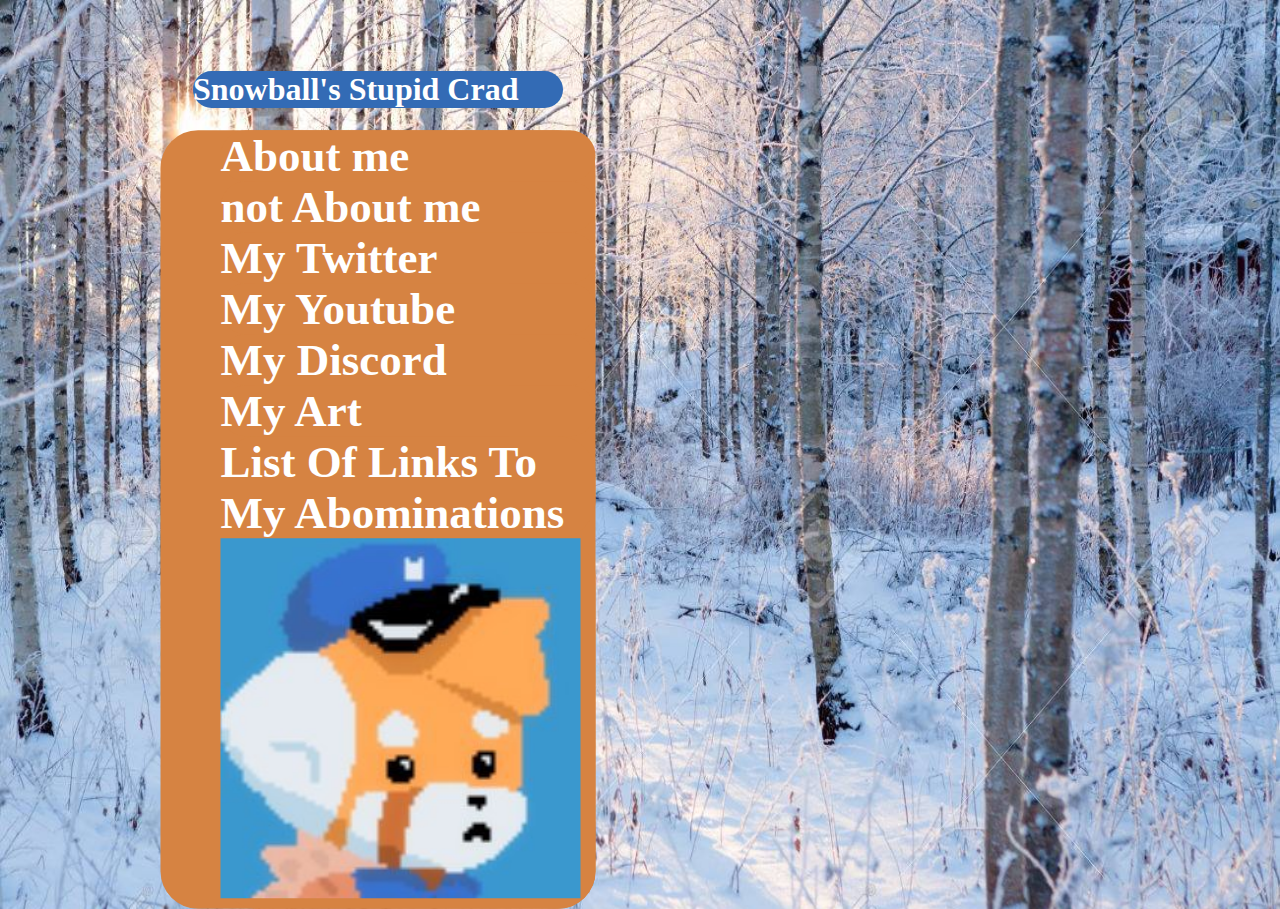
<file: index.html>
<!DOCTYPE html>
<html lang="en">
<head>
    <meta charset="UTF-8">
    <meta name="viewport" content="width=device-width, initial-scale=1.0">
    <title>My Stupid Card V2</title>
    <link rel="icon" type="image/x-icon" href="favicon.ico">
    <link rel="stylesheet" href="css.css">
</head>
<body>
    <h1 style="transform: translate(185px, 50px);">Snowball's Stupid Crad</h1>
    <ul>
        <li><a href="aboutme.html">About me</a></li>
        <li><a href="https://www.youtube.com/watch?v=uIws4vESLNQ" target="_blank">not About me</a></li>
        <li><a href="https://twitter.com/NotCoolSnowball" target="_blank">My Twitter</a></li>
        <li><a href="https://www.youtube.com/@NotCoolSnowball" target="_blank">My Youtube</a></li>
        <li><a href="discord.html">My Discord</a></li>
        <li><a href="art.html">My Art</a></li>
        <li><a href="Links.html">List Of Links To My Abominations</a></li>
        <li><a href="https://en.wikipedia.org/wiki/Testicular_torsion" target="_blank"><img src="fugning image.jpg"></a></li>
    </ul>
</body>
</html>
</file>
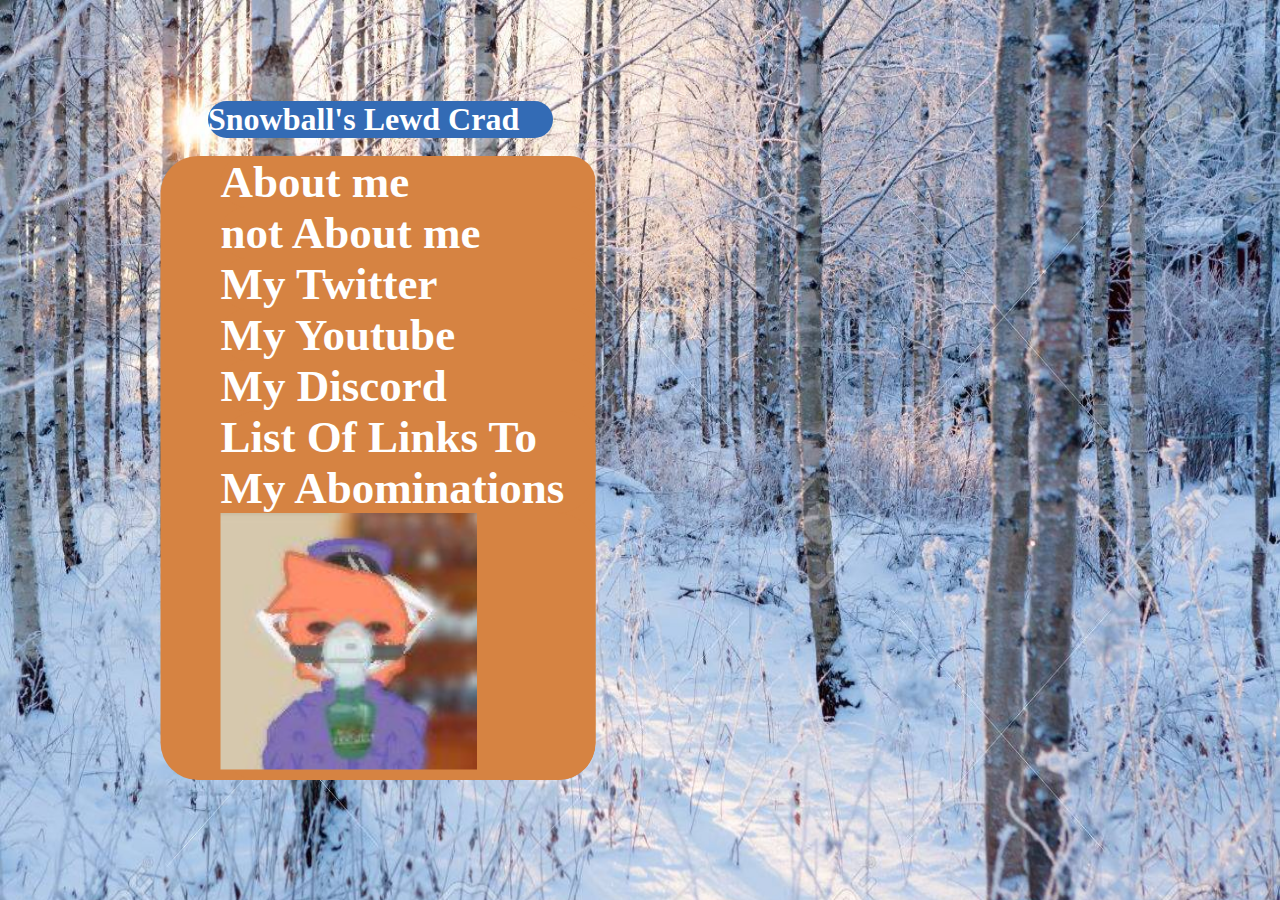
<file: Sperma/index.html>
<!DOCTYPE html>
<html lang="en">
<head>
    <meta charset="UTF-8">
    <meta name="viewport" content="width=device-width, initial-scale=1.0">
    <title>My Lewd Card V2</title>
    <link rel="icon" type="image/x-icon" href="favicon.ico">
    <link rel="stylesheet" href="css.css">
</head>
<body>
    <h1>Snowball's Lewd Crad</h1>
    <ul>
        <li><a href="aboutme.html">About me</a></li>
        <li><a href="https://www.youtube.com/watch?v=uIws4vESLNQ" target="_blank">not About me</a></li>
        <li><a href="https://twitter.com/NotCoolSnowball" target="_blank">My Twitter</a></li>
        <li><a href="https://www.youtube.com/@NotCoolSnowball" target="_blank">My Youtube</a></li>
        <li><a href="discord.html">My Discord</a></li>
        <li><a href="Links.html">List Of Links To My Abominations</a></li>
        <li><a href="https://en.wikipedia.org/wiki/Testicular_torsion" target="_blank"><img src="130829390.jpeg"></a></li>
    </ul>
</body>
</html>
</file>
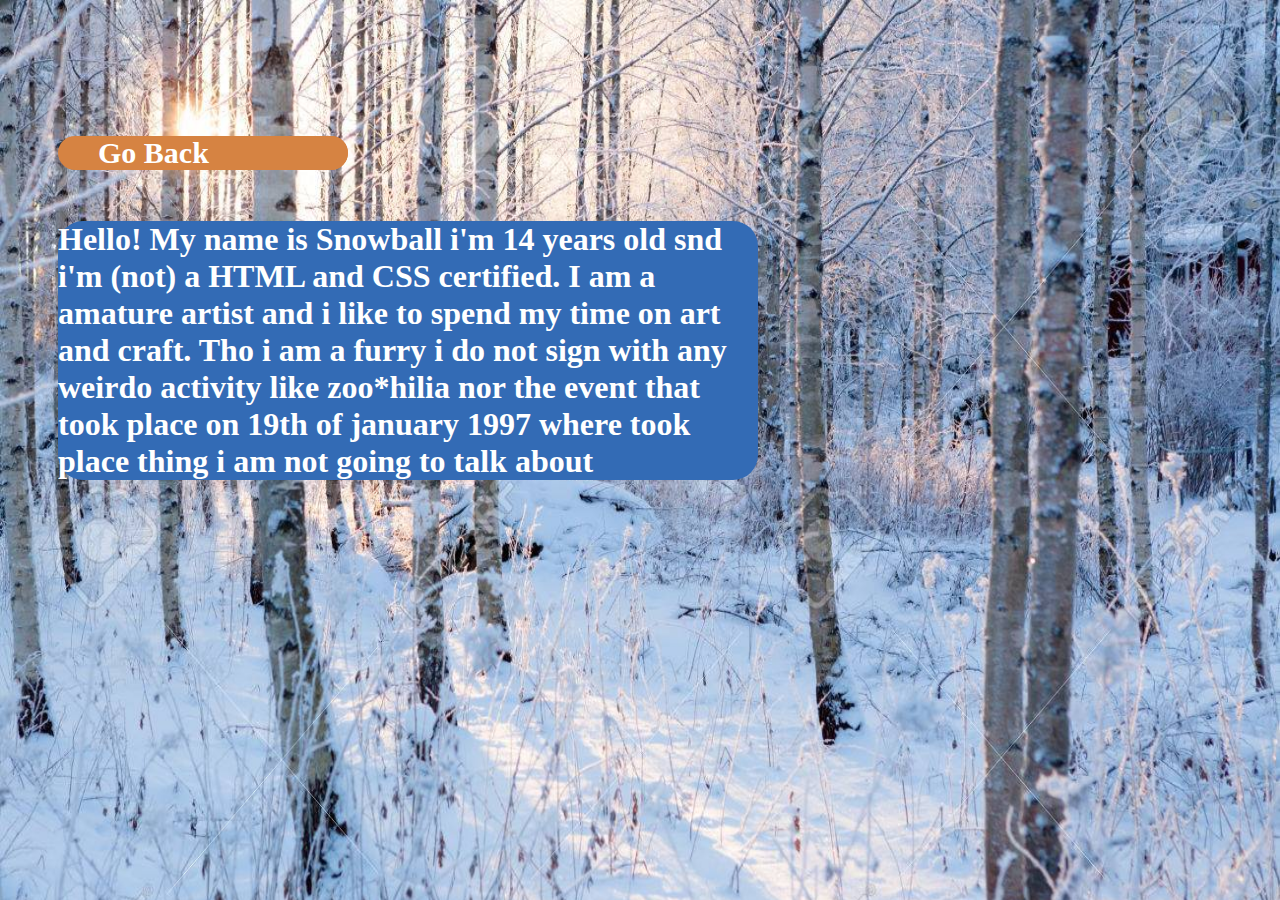
<file: aboutme.html>
<!DOCTYPE html>
<html lang="en">
<head>
    <meta charset="UTF-8">
    <meta name="viewport" content="width=device-width, initial-scale=1.0">
    <title>About Me</title>
    <link rel="icon" type="image/x-icon" href="favicon.ico">
    <link rel="stylesheet" href="css.css">
</head>
<body>
    <ul style="transform: translate(50px, 120px);">
        <li><a href="index.html">Go Back</a></li>
    </ul>
    <h1 style="transform: translate(50px, 150px); width: 700px;">   Hello! My name is Snowball i'm 14 years old snd i'm (not) a HTML and CSS certified. I am a amature artist and i like to spend my time on art and craft. Tho i am a furry i do not sign with any weirdo activity like zoo*hilia nor the event that took place on 19th of january 1997 where took place thing i am not going to talk about</h1>
</body>
</html>
</file>
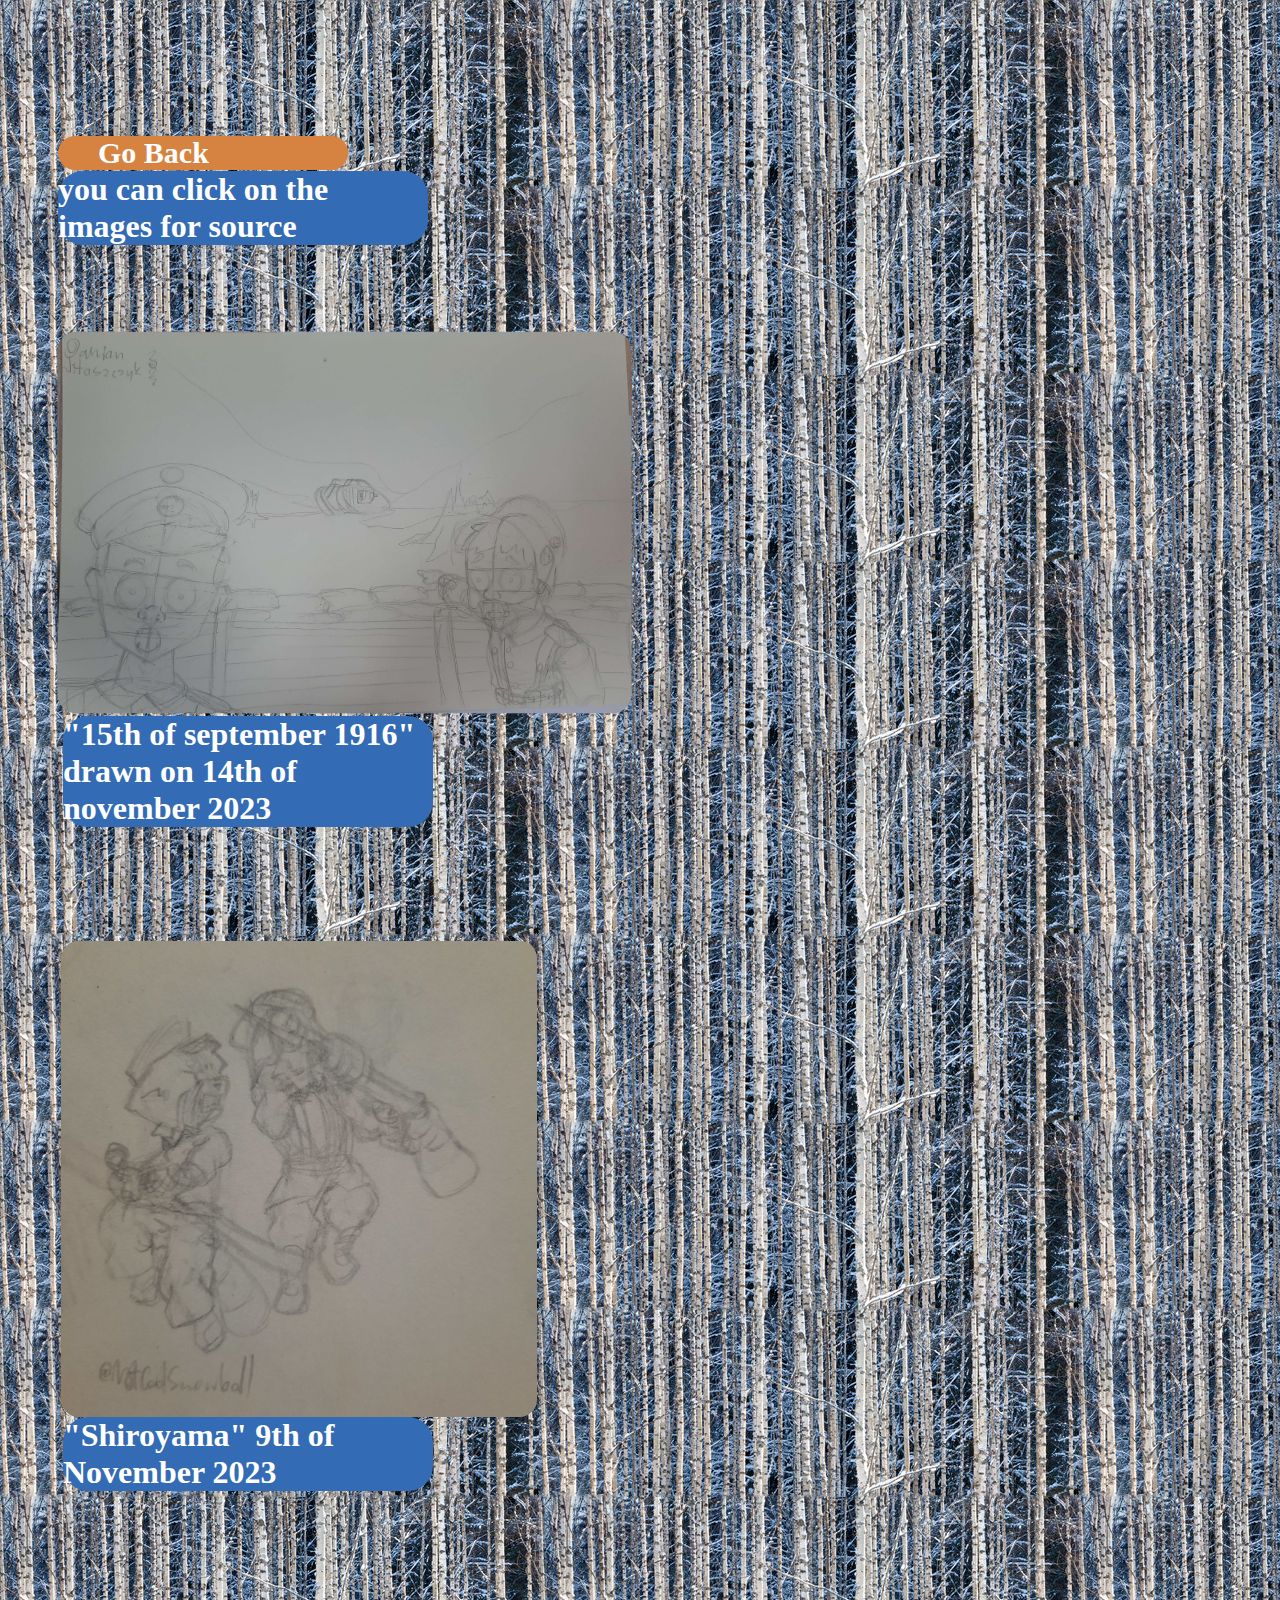
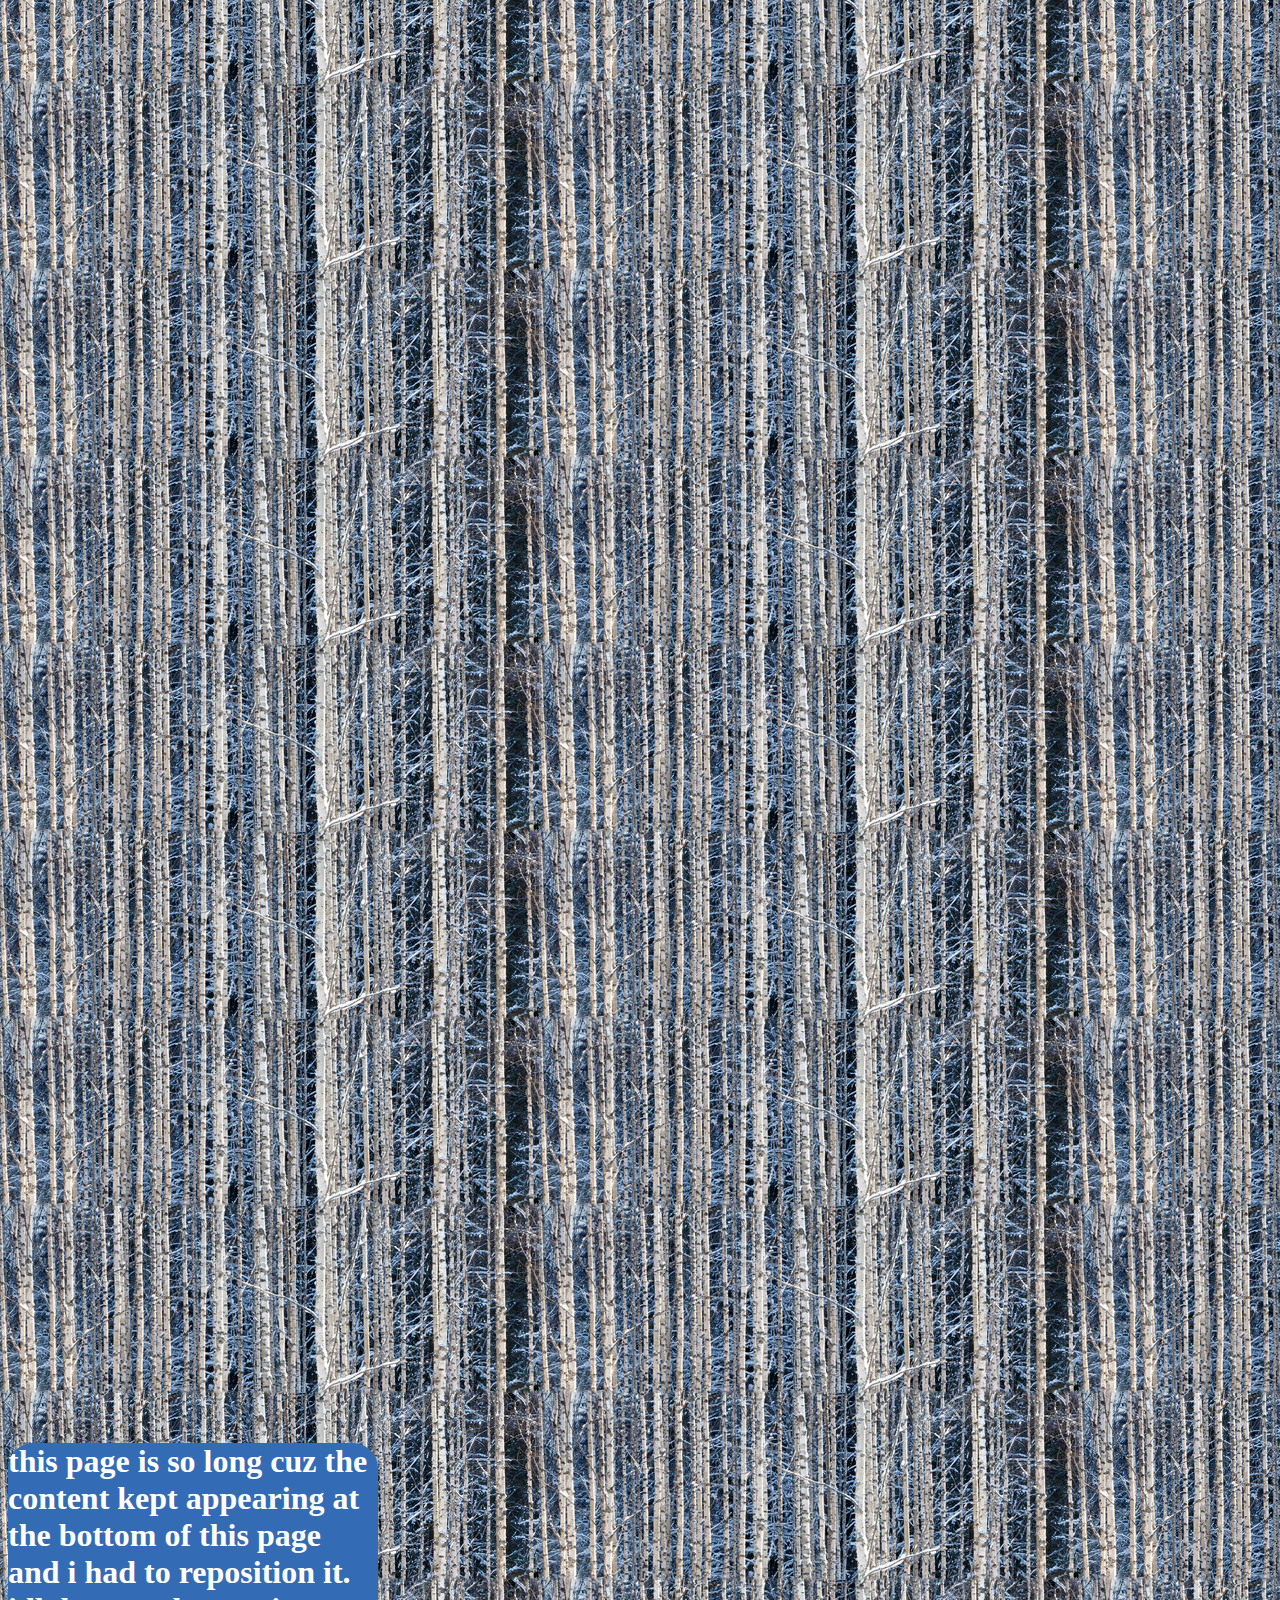
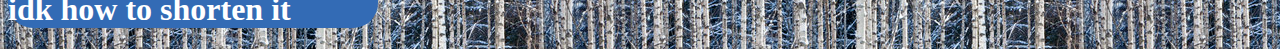
<file: art.html>
<!DOCTYPE html>
<html lang="en">
<head>
    <meta charset="UTF-8">
    <meta name="viewport" content="width=device-width, initial-scale=1.0">
    <title>My Art</title>
    <link rel="icon" type="image/x-icon" href="favicon.ico">
    <link rel="stylesheet" href="css.css">
    <style>
        body {
        background-color: #336bb5;
        background-image: url(repeat.png);
        background-repeat: repeat;
        background-size: auto, 969px;
    }
    </style>
</head>
<body>
    <ul style="transform: translate(50px, 120px);">
        <li><a href="index.html">Go Back</a></li>
    </ul>
    <h1 style="transform: translate(50px, 100px);">you can click on the images for source</h1>
    <A href="https://twitter.com/NotCoolSnowball/status/1724516100308635759/photo/1" target="_blank"><img style="transform: scale(0.2) translate(-5500px, -3000px); border-radius: 100px;" src="F-62LxCXkAANzLI.png"></A>
    <h1 style="transform: translate(55px, -1390px);">"15th of september 1916" drawn on 14th of november 2023</h1>
    <A href="https://twitter.com/NotCoolSnowball/status/1722490373770006971?t=_EyUuTh4TkEiJLqKGxnSKw&s=19" target="_blank"><img style="transform: scale(0.7) translate(-70px, -2000px); border-radius: 25px;" src="F-eD3czXsAAM2EM.png"></A>
    <h1 style="transform: translate(55px, -1530px);">"Shiroyama" 9th of November 2023</h1>

    <h1>this page is so long cuz the content kept appearing at the bottom of this page and i had to reposition it. idk how to shorten it</h1>

</body>
</html>
</file>
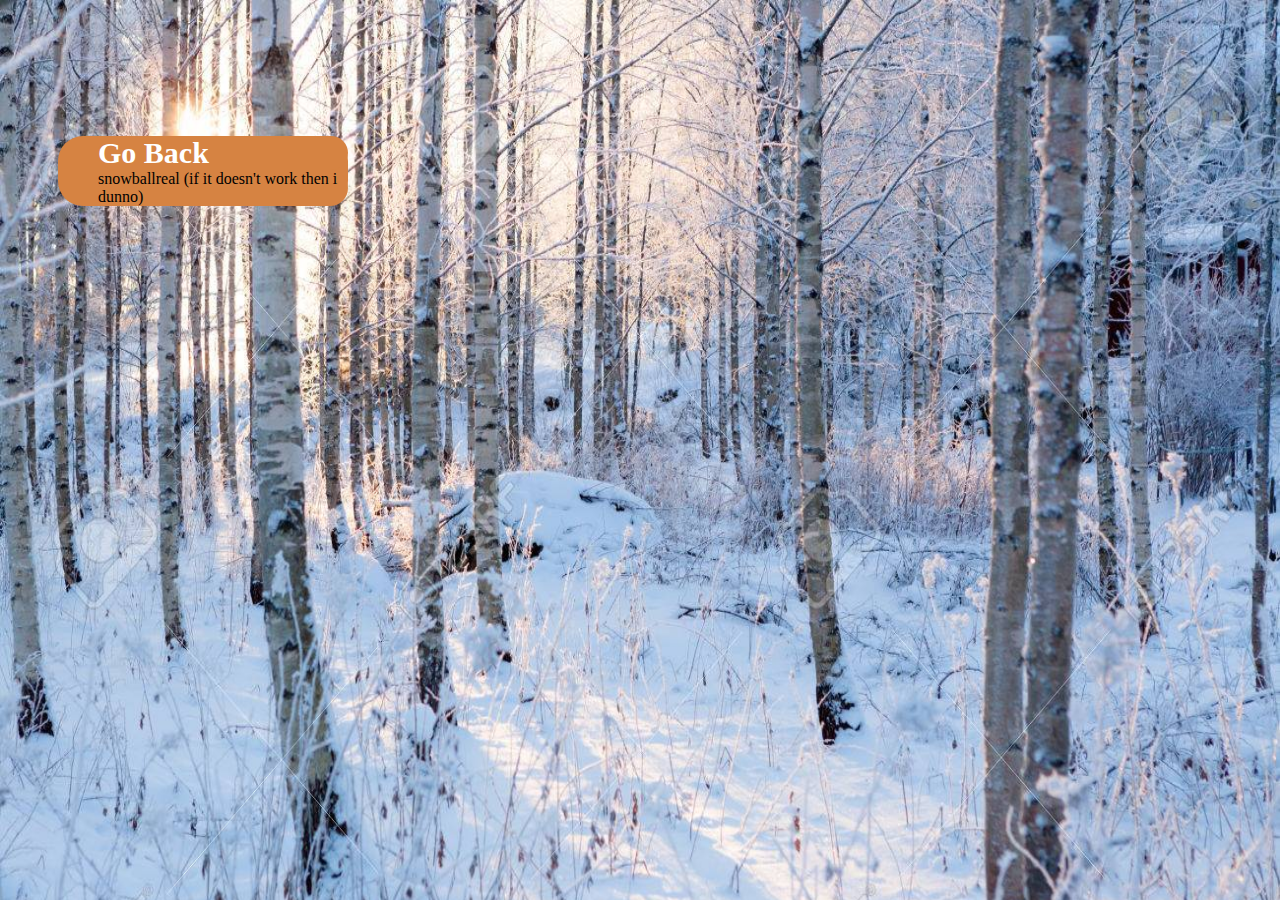
<file: discord.html>
<!DOCTYPE html>
<html lang="en">
<head>
    <meta charset="UTF-8">
    <meta name="viewport" content="width=device-width, initial-scale=1.0">
    <title>My Discord</title>
    <link rel="icon" type="image/x-icon" href="favicon.ico">
    <link rel="stylesheet" href="css.css">
</head>
<body>
    <ul style="transform: translate(50px, 120px);">
        <li><a href="index.html">Go Back</a></li>
        <li>snowballreal (if it doesn't work then i dunno)</li>
    </ul>
</body>
</html>
</file>
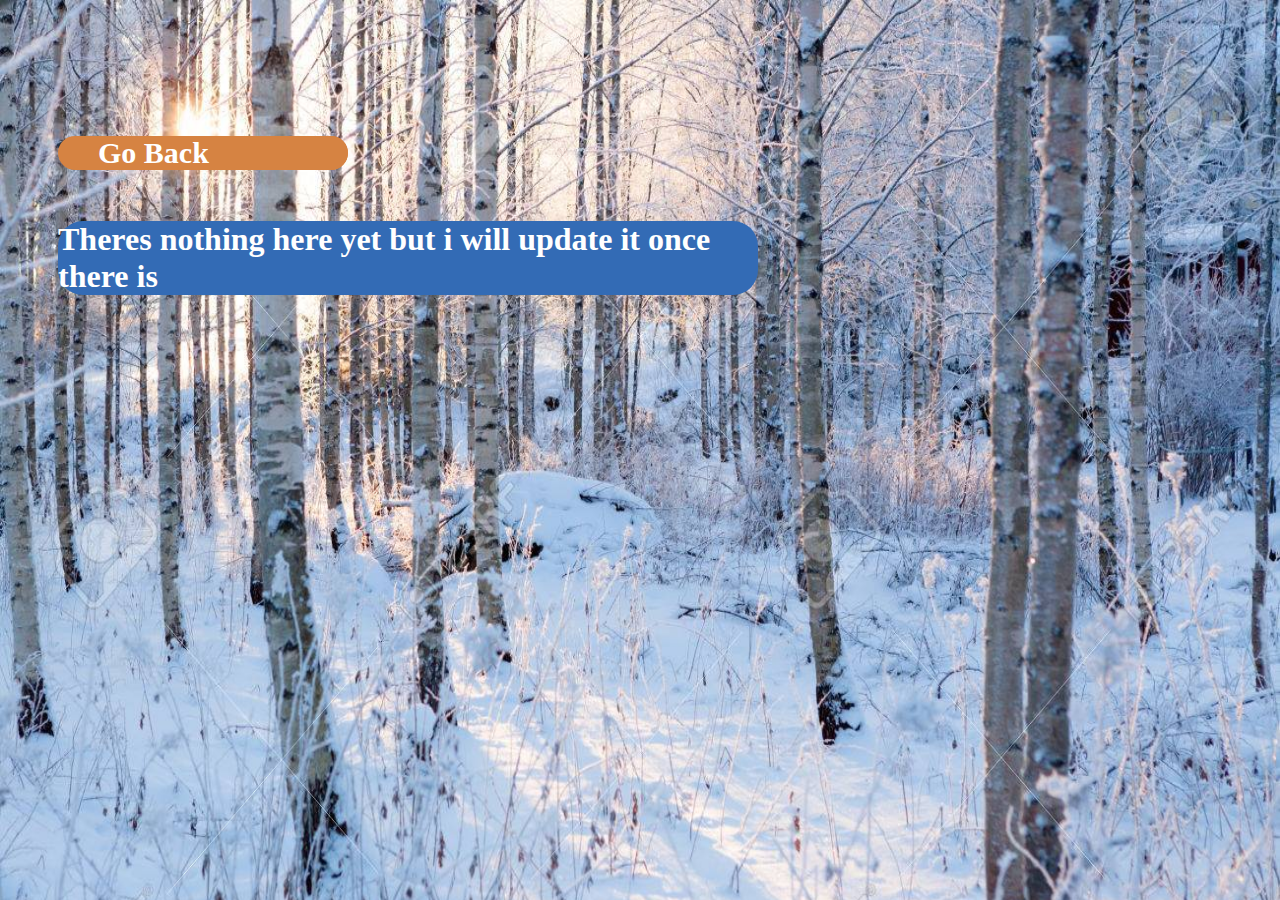
<file: Links.html>
<!DOCTYPE html>
<html lang="en">
<head>
    <meta charset="UTF-8">
    <meta name="viewport" content="width=device-width, initial-scale=1.0">
    <title>Links</title>
    <link rel="icon" type="image/x-icon" href="favicon.ico">
    <link rel="stylesheet" href="css.css">
</head>
<body>
    <ul style="transform: translate(50px, 120px);">
        <li><a href="index.html">Go Back</a></li>
    </ul>
	<h1 style="transform: translate(50px, 150px); width: 700px;">Theres nothing here yet but i will update it once there is</h1>
</body>
</html>
</file>
<file: css.css>
body {
    background-color: #336bb5;
    background-image: url(35165738-snowy-birch-forest-at-winter-and-warm-sun-light.jpg);
    background-repeat: no-repeat;
    background-size: 100% 1000px;
}

h1 {
    color: white;
    font-family: "comic sans ms";
    background-color: #336bb5;
    border-radius: 25px;
    width: 370px;
}

ul {
    list-style: none;
    background-color: #d68342;
    width: 250px;
    border-radius: 25px;
    transform: scale(1.5) translate(150px, 120px);
}

.scaled {
    transform: scale(0.2);
}

li {
    padding: right;
    display: block;
    background-color: #d68342;
    transition: all .2s ease-in;
    border-radius: 25px;
}

li:hover {
    display: block;
    border-radius: 15px;
    background-color: #f7984f;
    animation-name: example;
    animation-timing-function: ease-in;
    animation-duration: 0.3s;
    transform: scale(1.1);
}

@keyframes example {
    from  {background-color: #d68342;}
    to  {background-color: #f7984f ;}
}

a {
    color: white;
    font-family: "comic sans ms";
    font-size: 30px;
    font-weight: 900;
    text-decoration: none;
}
</file>
<file: Sperma/css.css>
body {
    background-color: #336bb5;
    background-image: url(35165738-snowy-birch-forest-at-winter-and-warm-sun-light.jpg);
    background-repeat: no-repeat;
    background-size: 100% 969px;
}

h1 {
    color: white;
    font-family: "comic sans ms";
    background-color: #336bb5;
    border-radius: 25px;
    width: 345px;
    transform: translate(200px, 80px);
}

ul {
    list-style: none;
    background-color: #d68342;
    width: 250px;
    border-radius: 25px;
    transform: scale(1.5) translate(150px, 120px);
}

li {
    padding: right;
    display: block;
    background-color: #d68342;
    transition: all .2s ease-in;
    border-radius: 25px;
}

li:hover {
    display: block;
    border-radius: 15px;
    background-color: #f7984f;
    animation-name: example;
    animation-timing-function: ease-in;
    animation-duration: 0.3s;
    transform: scale(1.1);
}

@keyframes example {
    from  {background-color: #d68342;}
    to  {background-color: #f7984f ;}
}

a {
    color: white;
    font-family: "comic sans ms";
    font-size: 30px;
    font-weight: 900;
    text-decoration: none;
}
</file>
